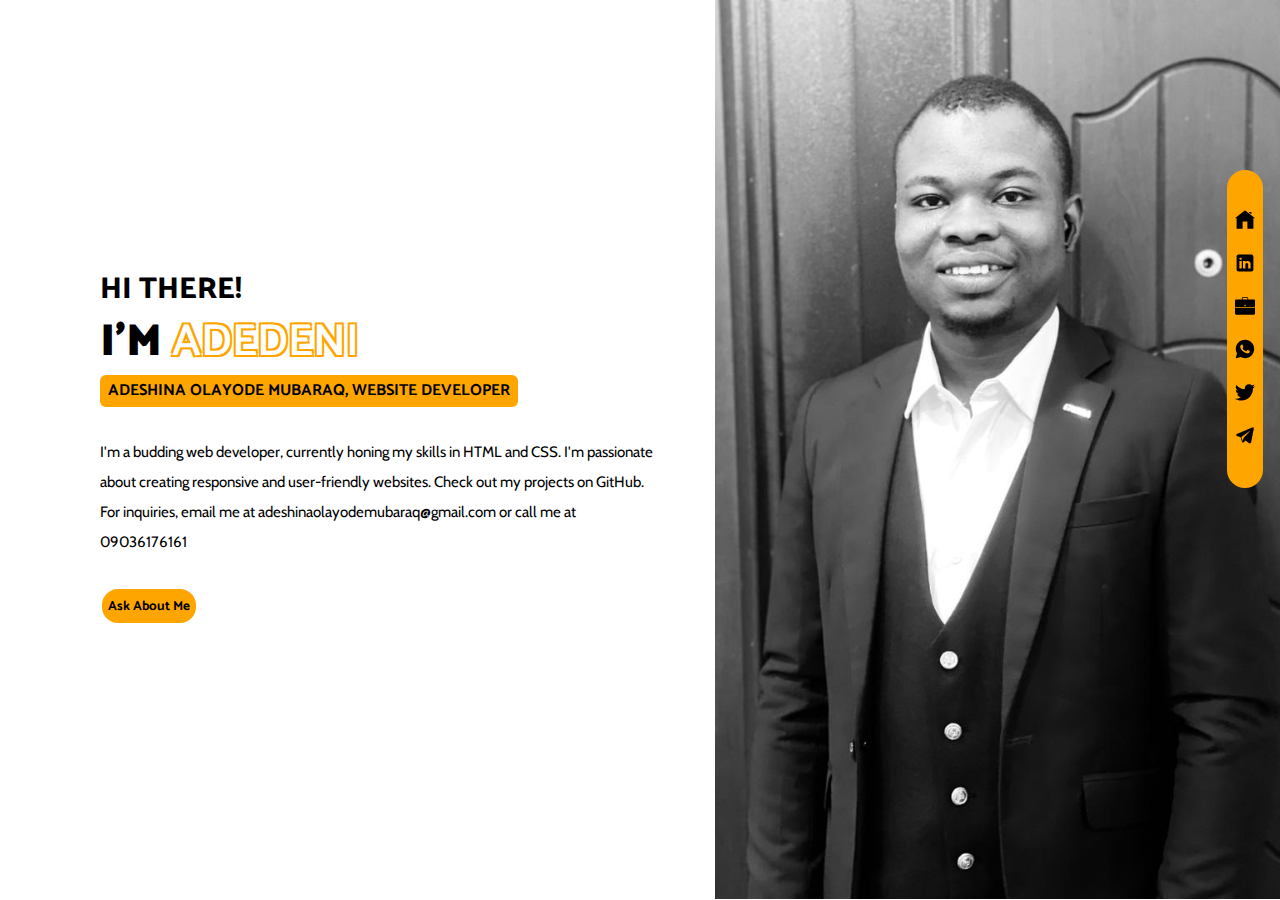
<file: index.html>
<!DOCTYPE html>
<html lang="en">
<head>
    <meta charset="UTF-8">
    <meta name="viewport" content="width=device-width, initial-scale=1.0">
    <title>Portfolio Page</title>
    <link href="https://fonts.googleapis.com/css2?family=Alex+Brush&family=Cabin:ital,wght@0,400..700;1,400..700&family=Catamaran:wght@100..900&family=Cormorant+Garamond:ital,wght@0,300;0,400;0,500;0,600;0,700;1,300;1,400;1,500;1,600;1,700&display=swap" rel="stylesheet">
    <link rel="stylesheet" href="style.css">
</head>
<body>
    <div class="wholepage">
        <div class="firtcoloumn">
            <h2>
                HI THERE!
            </h2>
            <h1>
                I'M <span>ADEDENI</span>
            </h1>
            <h3>
                ADESHINA OLAYODE MUBARAQ, WEBSITE DEVELOPER
            </h3>
            <p>
                I'm a budding web developer, currently honing my skills in HTML and CSS. I'm passionate about creating responsive and user-friendly websites. Check out my projects on GitHub. For inquiries, email me at adeshinaolayodemubaraq@gmail.com or call me at 09036176161
            </p>
            <button>
                <a href="about_me.html"><h4>Ask About Me</h4></a>
             </button>
            </div>
        <div class="secondcolumn">
            <div class="icons">
                <a href="https://adedeni.github.io/Assignment/" class="icona" target="_blank">
                    <svg class="svg" xmlns="http://www.w3.org/2000/svg" x="0px" y="0px" width="20" height="20" viewBox="0 0 50 50">
                        <path d="M 25 1.0507812 C 24.7825 1.0507812 24.565859 1.1197656 24.380859 1.2597656 L 1.3808594 19.210938 C 0.95085938 19.550938 0.8709375 20.179141 1.2109375 20.619141 C 1.5509375 21.049141 2.1791406 21.129062 2.6191406 20.789062 L 4 19.710938 L 4 46 C 4 46.55 4.45 47 5 47 L 19 47 L 19 29 L 31 29 L 31 47 L 45 47 C 45.55 47 46 46.55 46 46 L 46 19.710938 L 47.380859 20.789062 C 47.570859 20.929063 47.78 21 48 21 C 48.3 21 48.589063 20.869141 48.789062 20.619141 C 49.129063 20.179141 49.049141 19.550938 48.619141 19.210938 L 25.619141 1.2597656 C 25.434141 1.1197656 25.2175 1.0507812 25 1.0507812 z M 35 5 L 35 6.0507812 L 41 10.730469 L 41 5 L 35 5 z"></path>
                    </svg>
                </a>
                <a href="https://www.linkedin.com/in/adeshina-olayode/" class="icona" target="_blank">
                    <svg class="svg" xmlns="http://www.w3.org/2000/svg" x="0px" y="0px" width="20" height="20" viewBox="0 0 50 50">
                        <path d="M41,4H9C6.24,4,4,6.24,4,9v32c0,2.76,2.24,5,5,5h32c2.76,0,5-2.24,5-5V9C46,6.24,43.76,4,41,4z M17,20v19h-6V20H17z M11,14.47c0-1.4,1.2-2.47,3-2.47s2.93,1.07,3,2.47c0,1.4-1.12,2.53-3,2.53C12.2,17,11,15.87,11,14.47z M39,39h-6c0,0,0-9.26,0-10 c0-2-1-4-3.5-4.04h-0.08C27,24.96,26,27.02,26,29c0,0.91,0,10,0,10h-6V20h6v2.56c0,0,1.93-2.56,5.81-2.56 c3.97,0,7.19,2.73,7.19,8.26V39z"></path>
                    </svg>
                </a>
                <a href="https://adedeni.github.io/Assignment/week_3/video_19/index.html" class="icona" target="_blank"><svg class="svg" xmlns="http://www.w3.org/2000/svg" x="0px" y="0px" width="20" height="20" viewBox="0 0 50 50">
                    <path d="M 20 3 C 18.355469 3 17 4.355469 17 6 L 17 9 L 3 9 C 1.347656 9 0 10.347656 0 12 L 0 25 C 0 26.652344 1.347656 28 3 28 L 47 28 C 48.652344 28 50 26.652344 50 25 L 50 12 C 50 10.347656 48.652344 9 47 9 L 33 9 L 33 6 C 33 4.355469 31.644531 3 30 3 Z M 20 5 L 30 5 C 30.5625 5 31 5.4375 31 6 L 31 9 L 19 9 L 19 6 C 19 5.4375 19.4375 5 20 5 Z M 25 22 C 26.105469 22 27 22.894531 27 24 C 27 25.105469 26.105469 26 25 26 C 23.894531 26 23 25.105469 23 24 C 23 22.894531 23.894531 22 25 22 Z M 0 27 L 0 44 C 0 45.652344 1.347656 47 3 47 L 47 47 C 48.652344 47 50 45.652344 50 44 L 50 27 C 50 28.652344 48.652344 30 47 30 L 3 30 C 1.347656 30 0 28.652344 0 27 Z"></path>
                    </svg></a>
                <a href="https://api.whatsapp.com/send/?phone=%2B2349036176161&text&type=phone_number&app_absent=0" class="icona" target="_blank"><svg class="svg" xmlns="http://www.w3.org/2000/svg" x="0px" y="0px" width="20" height="20" viewBox="0 0 50 50">
                    <path d="M25,2C12.318,2,2,12.318,2,25c0,3.96,1.023,7.854,2.963,11.29L2.037,46.73c-0.096,0.343-0.003,0.711,0.245,0.966 C2.473,47.893,2.733,48,3,48c0.08,0,0.161-0.01,0.24-0.029l10.896-2.699C17.463,47.058,21.21,48,25,48c12.682,0,23-10.318,23-23 S37.682,2,25,2z M36.57,33.116c-0.492,1.362-2.852,2.605-3.986,2.772c-1.018,0.149-2.306,0.213-3.72-0.231 c-0.857-0.27-1.957-0.628-3.366-1.229c-5.923-2.526-9.791-8.415-10.087-8.804C15.116,25.235,13,22.463,13,19.594 s1.525-4.28,2.067-4.864c0.542-0.584,1.181-0.73,1.575-0.73s0.787,0.005,1.132,0.021c0.363,0.018,0.85-0.137,1.329,1.001 c0.492,1.168,1.673,4.037,1.819,4.33c0.148,0.292,0.246,0.633,0.05,1.022c-0.196,0.389-0.294,0.632-0.59,0.973 s-0.62,0.76-0.886,1.022c-0.296,0.291-0.603,0.606-0.259,1.19c0.344,0.584,1.529,2.493,3.285,4.039 c2.255,1.986,4.158,2.602,4.748,2.894c0.59,0.292,0.935,0.243,1.279-0.146c0.344-0.39,1.476-1.703,1.869-2.286 s0.787-0.487,1.329-0.292c0.542,0.194,3.445,1.604,4.035,1.896c0.59,0.292,0.984,0.438,1.132,0.681 C37.062,30.587,37.062,31.755,36.57,33.116z"></path>
                </svg></a>
                <a href="https://twitter.com/adedeniADE" class="icona" target="_blank"><svg class="svg" xmlns="http://www.w3.org/2000/svg" x="0px" y="0px" width="20" height="20" viewBox="0 0 50 50">
                    <path d="M 50.0625 10.4375 C 48.214844 11.257813 46.234375 11.808594 44.152344 12.058594 C 46.277344 10.785156 47.910156 8.769531 48.675781 6.371094 C 46.691406 7.546875 44.484375 8.402344 42.144531 8.863281 C 40.269531 6.863281 37.597656 5.617188 34.640625 5.617188 C 28.960938 5.617188 24.355469 10.21875 24.355469 15.898438 C 24.355469 16.703125 24.449219 17.488281 24.625 18.242188 C 16.078125 17.8125 8.503906 13.71875 3.429688 7.496094 C 2.542969 9.019531 2.039063 10.785156 2.039063 12.667969 C 2.039063 16.234375 3.851563 19.382813 6.613281 21.230469 C 4.925781 21.175781 3.339844 20.710938 1.953125 19.941406 C 1.953125 19.984375 1.953125 20.027344 1.953125 20.070313 C 1.953125 25.054688 5.5 29.207031 10.199219 30.15625 C 9.339844 30.390625 8.429688 30.515625 7.492188 30.515625 C 6.828125 30.515625 6.183594 30.453125 5.554688 30.328125 C 6.867188 34.410156 10.664063 37.390625 15.160156 37.472656 C 11.644531 40.230469 7.210938 41.871094 2.390625 41.871094 C 1.558594 41.871094 0.742188 41.824219 -0.0585938 41.726563 C 4.488281 44.648438 9.894531 46.347656 15.703125 46.347656 C 34.617188 46.347656 44.960938 30.679688 44.960938 17.09375 C 44.960938 16.648438 44.949219 16.199219 44.933594 15.761719 C 46.941406 14.3125 48.683594 12.5 50.0625 10.4375 Z"></path>
                    </svg></a>
                <a href="https://t.me/adedeni" class="icona" target="_blank"><svg class="svg" xmlns="http://www.w3.org/2000/svg" x="0px" y="0px" width="20" height="20" viewBox="0 0 50 50">
                    <path d="M46.137,6.552c-0.75-0.636-1.928-0.727-3.146-0.238l-0.002,0C41.708,6.828,6.728,21.832,5.304,22.445	c-0.259,0.09-2.521,0.934-2.288,2.814c0.208,1.695,2.026,2.397,2.248,2.478l8.893,3.045c0.59,1.964,2.765,9.21,3.246,10.758	c0.3,0.965,0.789,2.233,1.646,2.494c0.752,0.29,1.5,0.025,1.984-0.355l5.437-5.043l8.777,6.845l0.209,0.125	c0.596,0.264,1.167,0.396,1.712,0.396c0.421,0,0.825-0.079,1.211-0.237c1.315-0.54,1.841-1.793,1.896-1.935l6.556-34.077	C47.231,7.933,46.675,7.007,46.137,6.552z M22,32l-3,8l-3-10l23-17L22,32z"></path>
                    </svg></a>
            </div>
        </div>
    </div>
</body>
</html>
</file>
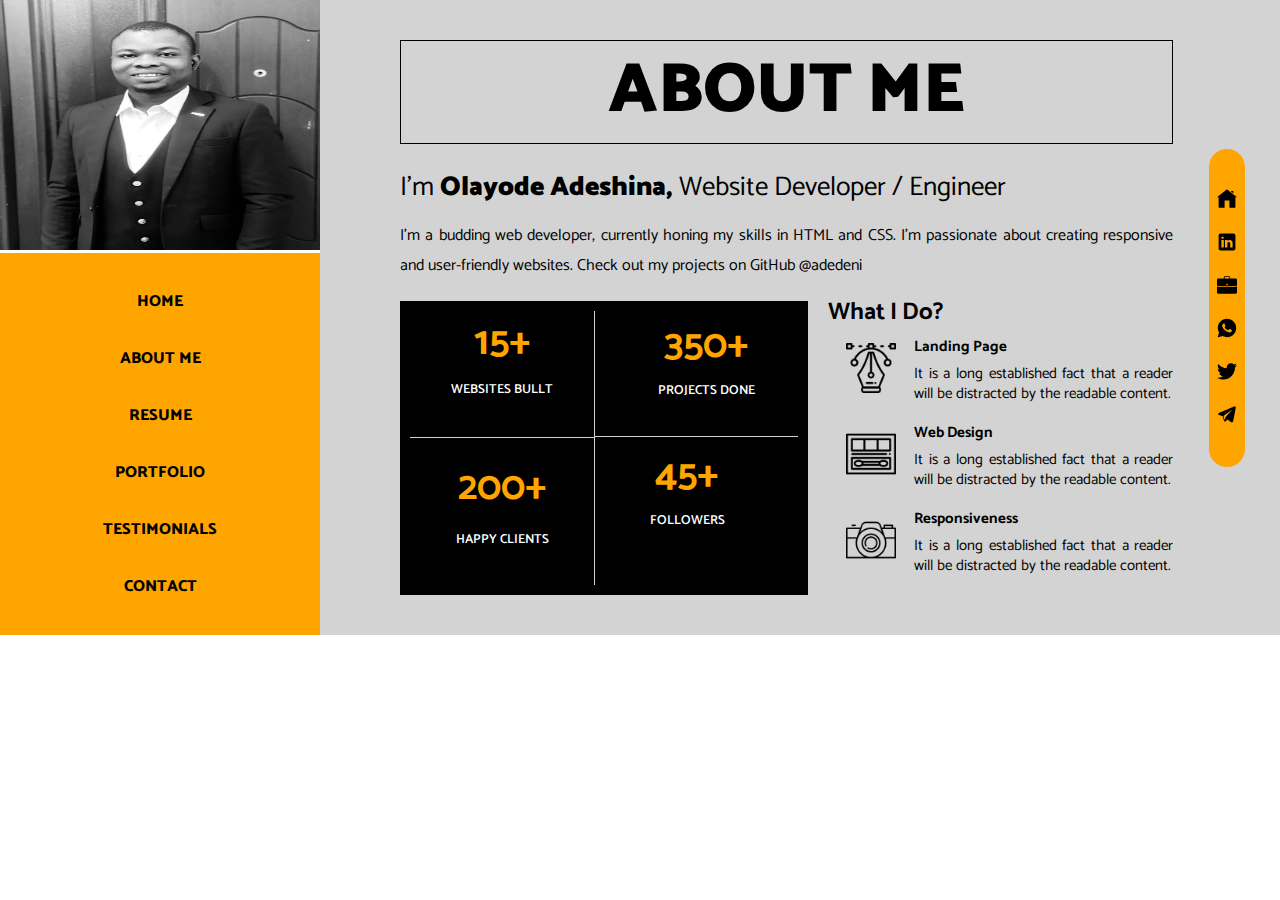
<file: about_me.html>
<!DOCTYPE html>
<html lang="en">
<head>
    <meta charset="UTF-8">
    <meta name="viewport" content="width=device-width, initial-scale=1.0">
    <title>About Me</title>
    <link href="https://fonts.googleapis.com/css2?family=Alex+Brush&family=Cabin:ital,wght@0,400..700;1,400..700&family=Catamaran:wght@100..900&family=Cormorant+Garamond:ital,wght@0,300;0,400;0,500;0,600;0,700;1,300;1,400;1,500;1,600;1,700&display=swap" rel="stylesheet">
    <link rel="stylesheet" href="style.css">
</head>
<body>
    <div class="wholepage">
        <div class="maincolumn1">
            <div class="image">
                <a href="index.html"><img src="images/aboutme.jpg" alt="my passport"></a>
            </div>
            <div>
                <div class="aboutme">
                        <a href="#">HOME</a>
                        <a href="#">ABOUT ME</a>
                        <a href="#">RESUME</a>
                        <a href="#">PORTFOLIO</a>
                        <a href="#">TESTIMONIALS</a>
                        <a href="#">CONTACT</a>
                </div>
            </div>
           </div>
        <div class="maincolumn2">
            <div class="header">
                <h1>ABOUT ME</h1>
                <article>I'm <span> Olayode Adeshina,</span> Website Developer / Engineer</article>
                <section>I'm a budding web developer, currently honing my skills in HTML and CSS. I'm passionate about creating responsive and user-friendly websites. Check out my projects on GitHub @adedeni
                </section>
                </div>
                <div class="lastdiv">
                    <div class="left-container">
                        <div class="item1">
                            <h1>15+</h1>
                            <p>WEBSITES BULLT</p>
                        </div>
                        <div class="item2">
                            <h1>350+</h1>
                            <p>PROJECTS DONE</p>
                        </div>
                        <div class="item3">
                            <h1>200+</h1>
                            <p>HAPPY CLIENTS</p>
                        </div>
                        <div class="item4">
                            <h1>45+</h1>
                            <p>FOLLOWERS</p>
                        </div>
                    </div>
                    <div class="whatido">
                        <div class="whatidotext">
                            What I Do?
                        </div>
                        <div class="whatidopic">
                            <div class="images">
                                <img class="ballpen" src="images/pen.png" alt="ballpen">
                                <img class="cassette" src="images/cassette.png" alt="cassette">
                                <img class="camera" src="images/camera.png" alt="camera">
                            </div>
                        <div class="imagedescription">
                                <span class="imageheader">Landing Page</span>It is a long established fact that a reader will be distracted by the readable content. 
                                <span class="imageheader">Web Design</span>It is a long established fact that a reader will be distracted by the readable content. 
                                <span class="imageheader">Responsiveness</span>It is a long established fact that a reader will be distracted by the readable content. 
                        </div>
                        </div>
                    </div>
                </div>
        </div>
        <div class="maincolumn3">
            <div class="abouticons">
                <a href="https://adedeni.github.io/Assignment/" class="icona" target="_blank">
                    <svg class="svg" xmlns="http://www.w3.org/2000/svg" x="0px" y="0px" width="20" height="20" viewBox="0 0 50 50">
                        <path d="M 25 1.0507812 C 24.7825 1.0507812 24.565859 1.1197656 24.380859 1.2597656 L 1.3808594 19.210938 C 0.95085938 19.550938 0.8709375 20.179141 1.2109375 20.619141 C 1.5509375 21.049141 2.1791406 21.129062 2.6191406 20.789062 L 4 19.710938 L 4 46 C 4 46.55 4.45 47 5 47 L 19 47 L 19 29 L 31 29 L 31 47 L 45 47 C 45.55 47 46 46.55 46 46 L 46 19.710938 L 47.380859 20.789062 C 47.570859 20.929063 47.78 21 48 21 C 48.3 21 48.589063 20.869141 48.789062 20.619141 C 49.129063 20.179141 49.049141 19.550938 48.619141 19.210938 L 25.619141 1.2597656 C 25.434141 1.1197656 25.2175 1.0507812 25 1.0507812 z M 35 5 L 35 6.0507812 L 41 10.730469 L 41 5 L 35 5 z"></path>
                    </svg>
                </a>
                <a href="https://www.linkedin.com/in/adeshina-olayode/" class="icona" target="_blank">
                    <svg class="svg" xmlns="http://www.w3.org/2000/svg" x="0px" y="0px" width="20" height="20" viewBox="0 0 50 50">
                        <path d="M41,4H9C6.24,4,4,6.24,4,9v32c0,2.76,2.24,5,5,5h32c2.76,0,5-2.24,5-5V9C46,6.24,43.76,4,41,4z M17,20v19h-6V20H17z M11,14.47c0-1.4,1.2-2.47,3-2.47s2.93,1.07,3,2.47c0,1.4-1.12,2.53-3,2.53C12.2,17,11,15.87,11,14.47z M39,39h-6c0,0,0-9.26,0-10 c0-2-1-4-3.5-4.04h-0.08C27,24.96,26,27.02,26,29c0,0.91,0,10,0,10h-6V20h6v2.56c0,0,1.93-2.56,5.81-2.56 c3.97,0,7.19,2.73,7.19,8.26V39z"></path>
                    </svg>
                </a>
                <a href="https://adedeni.github.io/Assignment/week_3/video_19/index.html" class="icona" target="_blank"><svg class="svg" xmlns="http://www.w3.org/2000/svg" x="0px" y="0px" width="20" height="20" viewBox="0 0 50 50">
                    <path d="M 20 3 C 18.355469 3 17 4.355469 17 6 L 17 9 L 3 9 C 1.347656 9 0 10.347656 0 12 L 0 25 C 0 26.652344 1.347656 28 3 28 L 47 28 C 48.652344 28 50 26.652344 50 25 L 50 12 C 50 10.347656 48.652344 9 47 9 L 33 9 L 33 6 C 33 4.355469 31.644531 3 30 3 Z M 20 5 L 30 5 C 30.5625 5 31 5.4375 31 6 L 31 9 L 19 9 L 19 6 C 19 5.4375 19.4375 5 20 5 Z M 25 22 C 26.105469 22 27 22.894531 27 24 C 27 25.105469 26.105469 26 25 26 C 23.894531 26 23 25.105469 23 24 C 23 22.894531 23.894531 22 25 22 Z M 0 27 L 0 44 C 0 45.652344 1.347656 47 3 47 L 47 47 C 48.652344 47 50 45.652344 50 44 L 50 27 C 50 28.652344 48.652344 30 47 30 L 3 30 C 1.347656 30 0 28.652344 0 27 Z"></path>
                    </svg></a>
                <a href="https://api.whatsapp.com/send/?phone=%2B2349036176161&text&type=phone_number&app_absent=0" class="icona" target="_blank"><svg class="svg" xmlns="http://www.w3.org/2000/svg" x="0px" y="0px" width="20" height="20" viewBox="0 0 50 50">
                    <path d="M25,2C12.318,2,2,12.318,2,25c0,3.96,1.023,7.854,2.963,11.29L2.037,46.73c-0.096,0.343-0.003,0.711,0.245,0.966 C2.473,47.893,2.733,48,3,48c0.08,0,0.161-0.01,0.24-0.029l10.896-2.699C17.463,47.058,21.21,48,25,48c12.682,0,23-10.318,23-23 S37.682,2,25,2z M36.57,33.116c-0.492,1.362-2.852,2.605-3.986,2.772c-1.018,0.149-2.306,0.213-3.72-0.231 c-0.857-0.27-1.957-0.628-3.366-1.229c-5.923-2.526-9.791-8.415-10.087-8.804C15.116,25.235,13,22.463,13,19.594 s1.525-4.28,2.067-4.864c0.542-0.584,1.181-0.73,1.575-0.73s0.787,0.005,1.132,0.021c0.363,0.018,0.85-0.137,1.329,1.001 c0.492,1.168,1.673,4.037,1.819,4.33c0.148,0.292,0.246,0.633,0.05,1.022c-0.196,0.389-0.294,0.632-0.59,0.973 s-0.62,0.76-0.886,1.022c-0.296,0.291-0.603,0.606-0.259,1.19c0.344,0.584,1.529,2.493,3.285,4.039 c2.255,1.986,4.158,2.602,4.748,2.894c0.59,0.292,0.935,0.243,1.279-0.146c0.344-0.39,1.476-1.703,1.869-2.286 s0.787-0.487,1.329-0.292c0.542,0.194,3.445,1.604,4.035,1.896c0.59,0.292,0.984,0.438,1.132,0.681 C37.062,30.587,37.062,31.755,36.57,33.116z"></path>
                </svg></a>
                <a href="https://twitter.com/adedeniADE" class="icona" target="_blank"><svg class="svg" xmlns="http://www.w3.org/2000/svg" x="0px" y="0px" width="20" height="20" viewBox="0 0 50 50">
                    <path d="M 50.0625 10.4375 C 48.214844 11.257813 46.234375 11.808594 44.152344 12.058594 C 46.277344 10.785156 47.910156 8.769531 48.675781 6.371094 C 46.691406 7.546875 44.484375 8.402344 42.144531 8.863281 C 40.269531 6.863281 37.597656 5.617188 34.640625 5.617188 C 28.960938 5.617188 24.355469 10.21875 24.355469 15.898438 C 24.355469 16.703125 24.449219 17.488281 24.625 18.242188 C 16.078125 17.8125 8.503906 13.71875 3.429688 7.496094 C 2.542969 9.019531 2.039063 10.785156 2.039063 12.667969 C 2.039063 16.234375 3.851563 19.382813 6.613281 21.230469 C 4.925781 21.175781 3.339844 20.710938 1.953125 19.941406 C 1.953125 19.984375 1.953125 20.027344 1.953125 20.070313 C 1.953125 25.054688 5.5 29.207031 10.199219 30.15625 C 9.339844 30.390625 8.429688 30.515625 7.492188 30.515625 C 6.828125 30.515625 6.183594 30.453125 5.554688 30.328125 C 6.867188 34.410156 10.664063 37.390625 15.160156 37.472656 C 11.644531 40.230469 7.210938 41.871094 2.390625 41.871094 C 1.558594 41.871094 0.742188 41.824219 -0.0585938 41.726563 C 4.488281 44.648438 9.894531 46.347656 15.703125 46.347656 C 34.617188 46.347656 44.960938 30.679688 44.960938 17.09375 C 44.960938 16.648438 44.949219 16.199219 44.933594 15.761719 C 46.941406 14.3125 48.683594 12.5 50.0625 10.4375 Z"></path>
                    </svg></a>
                <a href="https://t.me/adedeni" class="icona" target="_blank"><svg class="svg" xmlns="http://www.w3.org/2000/svg" x="0px" y="0px" width="20" height="20" viewBox="0 0 50 50">
                    <path d="M46.137,6.552c-0.75-0.636-1.928-0.727-3.146-0.238l-0.002,0C41.708,6.828,6.728,21.832,5.304,22.445	c-0.259,0.09-2.521,0.934-2.288,2.814c0.208,1.695,2.026,2.397,2.248,2.478l8.893,3.045c0.59,1.964,2.765,9.21,3.246,10.758	c0.3,0.965,0.789,2.233,1.646,2.494c0.752,0.29,1.5,0.025,1.984-0.355l5.437-5.043l8.777,6.845l0.209,0.125	c0.596,0.264,1.167,0.396,1.712,0.396c0.421,0,0.825-0.079,1.211-0.237c1.315-0.54,1.841-1.793,1.896-1.935l6.556-34.077	C47.231,7.933,46.675,7.007,46.137,6.552z M22,32l-3,8l-3-10l23-17L22,32z"></path>
                    </svg></a>
            </div>
        </div>
    </div>
</body>
</html>
</file>
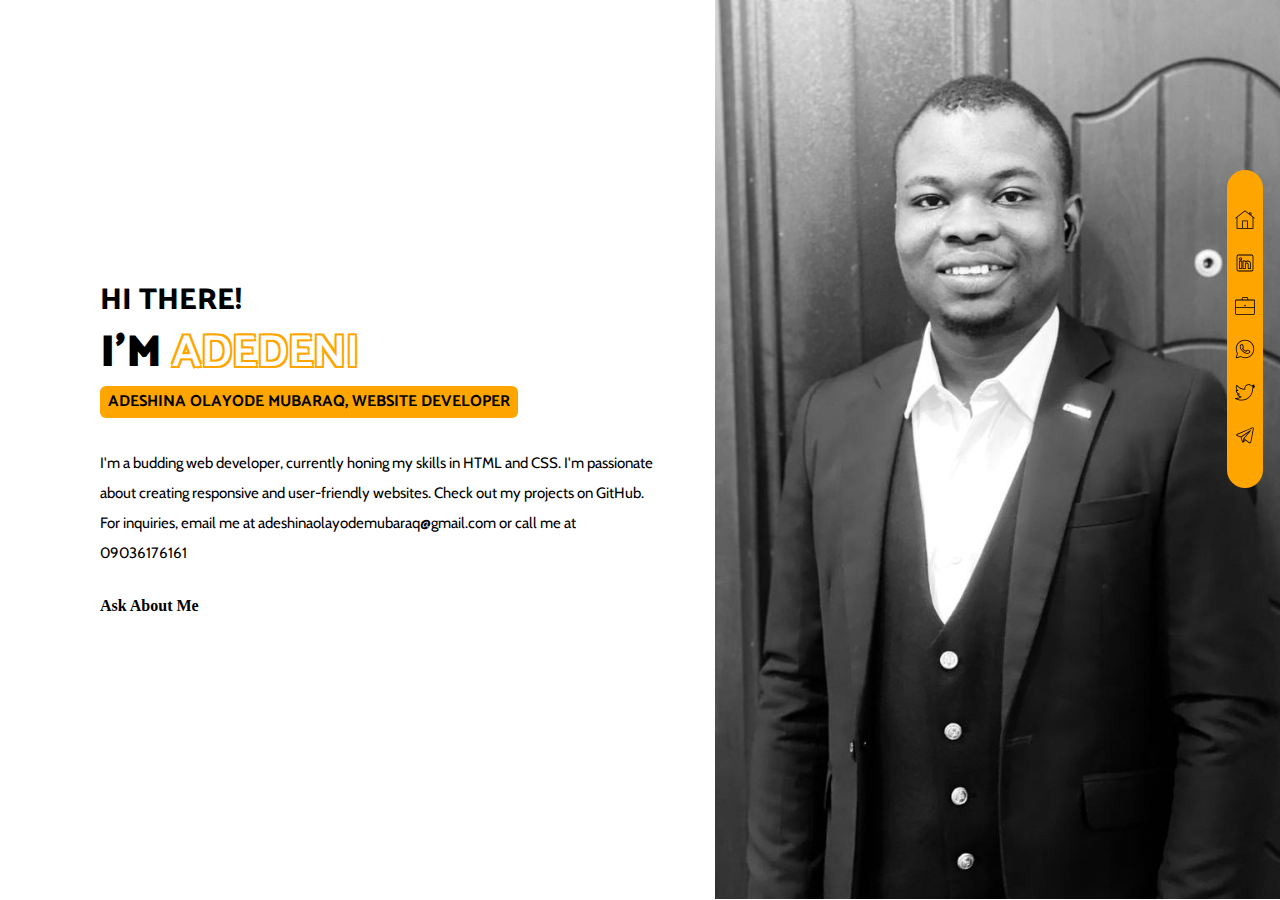
<file: portfolio.html>
<!DOCTYPE html>
<html lang="en">
<head>
    <meta charset="UTF-8">
    <meta name="viewport" content="width=device-width, initial-scale=1.0">
    <title>Portfolio Page</title>
    <link href="https://fonts.googleapis.com/css2?family=Alex+Brush&family=Cabin:ital,wght@0,400..700;1,400..700&family=Catamaran:wght@100..900&family=Cormorant+Garamond:ital,wght@0,300;0,400;0,500;0,600;0,700;1,300;1,400;1,500;1,600;1,700&display=swap" rel="stylesheet">
    <link rel="stylesheet" href="style.css">
</head>
<body>
    <div class="wholepage">
        <div class="firtcoloumn">
            <h2>
                HI THERE!
            </h2>
            <h1>
                I'M <span>ADEDENI</span>
            </h1>
            <h3>
                ADESHINA OLAYODE MUBARAQ, WEBSITE DEVELOPER
            </h3>
            <p>
                I'm a budding web developer, currently honing my skills in HTML and CSS. I'm passionate about creating responsive and user-friendly websites. Check out my projects on GitHub. For inquiries, email me at adeshinaolayodemubaraq@gmail.com or call me at 09036176161
            </p>
            <a href="#"><h4>Ask About Me</h4></a>
        </div>
        <div class="secondcolumn">
            <div class="icons">
                <a href="https://adedeni.github.io/Assignment/" class="icona" target="_blank">
                    <svg class="svg" xmlns="http://www.w3.org/2000/svg" x="0px" y="0px" width="20" height="20" viewBox="0 0 50 50">
                        <path d="M 24.962891 1.0546875 A 1.0001 1.0001 0 0 0 24.384766 1.2636719 L 1.3847656 19.210938 A 1.0005659 1.0005659 0 0 0 2.6152344 20.789062 L 4 19.708984 L 4 46 A 1.0001 1.0001 0 0 0 5 47 L 18.832031 47 A 1.0001 1.0001 0 0 0 19.158203 47 L 30.832031 47 A 1.0001 1.0001 0 0 0 31.158203 47 L 45 47 A 1.0001 1.0001 0 0 0 46 46 L 46 19.708984 L 47.384766 20.789062 A 1.0005657 1.0005657 0 1 0 48.615234 19.210938 L 41 13.269531 L 41 6 L 35 6 L 35 8.5859375 L 25.615234 1.2636719 A 1.0001 1.0001 0 0 0 24.962891 1.0546875 z M 25 3.3222656 L 44 18.148438 L 44 45 L 32 45 L 32 26 L 18 26 L 18 45 L 6 45 L 6 18.148438 L 25 3.3222656 z M 37 8 L 39 8 L 39 11.708984 L 37 10.146484 L 37 8 z M 20 28 L 30 28 L 30 45 L 20 45 L 20 28 z"></path>
                        </svg>
                </a>
                <a href="https://www.linkedin.com/in/adeshina-olayode/" class="icona" target="_blank">
                    <svg class="svg" xmlns="http://www.w3.org/2000/svg" x="0px" y="0px" width="20" height="20" viewBox="0 0 50 50">
                        <path d="M 9 4 C 6.2504839 4 4 6.2504839 4 9 L 4 41 C 4 43.749516 6.2504839 46 9 46 L 41 46 C 43.749516 46 46 43.749516 46 41 L 46 9 C 46 6.2504839 43.749516 4 41 4 L 9 4 z M 9 6 L 41 6 C 42.668484 6 44 7.3315161 44 9 L 44 41 C 44 42.668484 42.668484 44 41 44 L 9 44 C 7.3315161 44 6 42.668484 6 41 L 6 9 C 6 7.3315161 7.3315161 6 9 6 z M 14 11.011719 C 12.904779 11.011719 11.919219 11.339079 11.189453 11.953125 C 10.459687 12.567171 10.011719 13.484511 10.011719 14.466797 C 10.011719 16.333977 11.631285 17.789609 13.691406 17.933594 A 0.98809878 0.98809878 0 0 0 13.695312 17.935547 A 0.98809878 0.98809878 0 0 0 14 17.988281 C 16.27301 17.988281 17.988281 16.396083 17.988281 14.466797 A 0.98809878 0.98809878 0 0 0 17.986328 14.414062 C 17.884577 12.513831 16.190443 11.011719 14 11.011719 z M 14 12.988281 C 15.392231 12.988281 15.94197 13.610038 16.001953 14.492188 C 15.989803 15.348434 15.460091 16.011719 14 16.011719 C 12.614594 16.011719 11.988281 15.302225 11.988281 14.466797 C 11.988281 14.049083 12.140703 13.734298 12.460938 13.464844 C 12.78117 13.19539 13.295221 12.988281 14 12.988281 z M 11 19 A 1.0001 1.0001 0 0 0 10 20 L 10 39 A 1.0001 1.0001 0 0 0 11 40 L 17 40 A 1.0001 1.0001 0 0 0 18 39 L 18 33.134766 L 18 20 A 1.0001 1.0001 0 0 0 17 19 L 11 19 z M 20 19 A 1.0001 1.0001 0 0 0 19 20 L 19 39 A 1.0001 1.0001 0 0 0 20 40 L 26 40 A 1.0001 1.0001 0 0 0 27 39 L 27 29 C 27 28.170333 27.226394 27.345035 27.625 26.804688 C 28.023606 26.264339 28.526466 25.940057 29.482422 25.957031 C 30.468166 25.973981 30.989999 26.311669 31.384766 26.841797 C 31.779532 27.371924 32 28.166667 32 29 L 32 39 A 1.0001 1.0001 0 0 0 33 40 L 39 40 A 1.0001 1.0001 0 0 0 40 39 L 40 28.261719 C 40 25.300181 39.122788 22.95433 37.619141 21.367188 C 36.115493 19.780044 34.024172 19 31.8125 19 C 29.710483 19 28.110853 19.704889 27 20.423828 L 27 20 A 1.0001 1.0001 0 0 0 26 19 L 20 19 z M 12 21 L 16 21 L 16 33.134766 L 16 38 L 12 38 L 12 21 z M 21 21 L 25 21 L 25 22.560547 A 1.0001 1.0001 0 0 0 26.798828 23.162109 C 26.798828 23.162109 28.369194 21 31.8125 21 C 33.565828 21 35.069366 21.582581 36.167969 22.742188 C 37.266572 23.901794 38 25.688257 38 28.261719 L 38 38 L 34 38 L 34 29 C 34 27.833333 33.720468 26.627107 32.990234 25.646484 C 32.260001 24.665862 31.031834 23.983076 29.517578 23.957031 C 27.995534 23.930001 26.747519 24.626988 26.015625 25.619141 C 25.283731 26.611293 25 27.829667 25 29 L 25 38 L 21 38 L 21 21 z"></path>
                        </svg>
                </a>
                <a href="https://adedeni.github.io/Assignment/week_3/video_19/index.html" class="icona" target="_blank"><svg class="svg" xmlns="http://www.w3.org/2000/svg" x="0px" y="0px" width="20" height="20" viewBox="0 0 50 50">
                    <path d="M 20 3 C 18.355469 3 17 4.355469 17 6 L 17 9 L 3 9 C 1.355469 9 0 10.355469 0 12 L 0 26.8125 C -0.0078125 26.875 -0.0078125 26.9375 0 27 L 0 44 C 0 45.644531 1.355469 47 3 47 L 47 47 C 48.644531 47 50 45.644531 50 44 L 50 12 C 50 10.355469 48.644531 9 47 9 L 33 9 L 33 6 C 33 4.355469 31.644531 3 30 3 Z M 20 5 L 30 5 C 30.5625 5 31 5.4375 31 6 L 31 9 L 19 9 L 19 6 C 19 5.4375 19.4375 5 20 5 Z M 3 11 L 47 11 C 47.5625 11 48 11.4375 48 12 L 48 26.84375 C 48 26.875 48 26.90625 48 26.9375 L 48 27 C 48 27.5625 47.5625 28 47 28 L 3 28 C 2.4375 28 2 27.5625 2 27 C 2.007813 26.9375 2.007813 26.875 2 26.8125 L 2 12 C 2 11.4375 2.4375 11 3 11 Z M 25 22 C 23.894531 22 23 22.894531 23 24 C 23 25.105469 23.894531 26 25 26 C 26.105469 26 27 25.105469 27 24 C 27 22.894531 26.105469 22 25 22 Z M 2 29.8125 C 2.316406 29.925781 2.648438 30 3 30 L 47 30 C 47.351563 30 47.683594 29.925781 48 29.8125 L 48 44 C 48 44.5625 47.5625 45 47 45 L 3 45 C 2.4375 45 2 44.5625 2 44 Z"></path>
                    </svg></a>
                <a href="https://api.whatsapp.com/send/?phone=%2B2349036176161&text&type=phone_number&app_absent=0" class="icona" target="_blank"><svg class="svg" xmlns="http://www.w3.org/2000/svg" x="0px" y="0px" width="20" height="20" viewBox="0 0 50 50">
                    <path d="M 25 2 C 12.309534 2 2 12.309534 2 25 C 2 29.079097 3.1186875 32.88588 4.984375 36.208984 L 2.0371094 46.730469 A 1.0001 1.0001 0 0 0 3.2402344 47.970703 L 14.210938 45.251953 C 17.434629 46.972929 21.092591 48 25 48 C 37.690466 48 48 37.690466 48 25 C 48 12.309534 37.690466 2 25 2 z M 25 4 C 36.609534 4 46 13.390466 46 25 C 46 36.609534 36.609534 46 25 46 C 21.278025 46 17.792121 45.029635 14.761719 43.333984 A 1.0001 1.0001 0 0 0 14.033203 43.236328 L 4.4257812 45.617188 L 7.0019531 36.425781 A 1.0001 1.0001 0 0 0 6.9023438 35.646484 C 5.0606869 32.523592 4 28.890107 4 25 C 4 13.390466 13.390466 4 25 4 z M 16.642578 13 C 16.001539 13 15.086045 13.23849 14.333984 14.048828 C 13.882268 14.535548 12 16.369511 12 19.59375 C 12 22.955271 14.331391 25.855848 14.613281 26.228516 L 14.615234 26.228516 L 14.615234 26.230469 C 14.588494 26.195329 14.973031 26.752191 15.486328 27.419922 C 15.999626 28.087653 16.717405 28.96464 17.619141 29.914062 C 19.422612 31.812909 21.958282 34.007419 25.105469 35.349609 C 26.554789 35.966779 27.698179 36.339417 28.564453 36.611328 C 30.169845 37.115426 31.632073 37.038799 32.730469 36.876953 C 33.55263 36.755876 34.456878 36.361114 35.351562 35.794922 C 36.246248 35.22873 37.12309 34.524722 37.509766 33.455078 C 37.786772 32.688244 37.927591 31.979598 37.978516 31.396484 C 38.003976 31.104927 38.007211 30.847602 37.988281 30.609375 C 37.969311 30.371148 37.989581 30.188664 37.767578 29.824219 C 37.302009 29.059804 36.774753 29.039853 36.224609 28.767578 C 35.918939 28.616297 35.048661 28.191329 34.175781 27.775391 C 33.303883 27.35992 32.54892 26.991953 32.083984 26.826172 C 31.790239 26.720488 31.431556 26.568352 30.914062 26.626953 C 30.396569 26.685553 29.88546 27.058933 29.587891 27.5 C 29.305837 27.918069 28.170387 29.258349 27.824219 29.652344 C 27.819619 29.649544 27.849659 29.663383 27.712891 29.595703 C 27.284761 29.383815 26.761157 29.203652 25.986328 28.794922 C 25.2115 28.386192 24.242255 27.782635 23.181641 26.847656 L 23.181641 26.845703 C 21.603029 25.455949 20.497272 23.711106 20.148438 23.125 C 20.171937 23.09704 20.145643 23.130901 20.195312 23.082031 L 20.197266 23.080078 C 20.553781 22.728924 20.869739 22.309521 21.136719 22.001953 C 21.515257 21.565866 21.68231 21.181437 21.863281 20.822266 C 22.223954 20.10644 22.02313 19.318742 21.814453 18.904297 L 21.814453 18.902344 C 21.828863 18.931014 21.701572 18.650157 21.564453 18.326172 C 21.426943 18.001263 21.251663 17.580039 21.064453 17.130859 C 20.690033 16.232501 20.272027 15.224912 20.023438 14.634766 L 20.023438 14.632812 C 19.730591 13.937684 19.334395 13.436908 18.816406 13.195312 C 18.298417 12.953717 17.840778 13.022402 17.822266 13.021484 L 17.820312 13.021484 C 17.450668 13.004432 17.045038 13 16.642578 13 z M 16.642578 15 C 17.028118 15 17.408214 15.004701 17.726562 15.019531 C 18.054056 15.035851 18.033687 15.037192 17.970703 15.007812 C 17.906713 14.977972 17.993533 14.968282 18.179688 15.410156 C 18.423098 15.98801 18.84317 16.999249 19.21875 17.900391 C 19.40654 18.350961 19.582292 18.773816 19.722656 19.105469 C 19.863021 19.437122 19.939077 19.622295 20.027344 19.798828 L 20.027344 19.800781 L 20.029297 19.802734 C 20.115837 19.973483 20.108185 19.864164 20.078125 19.923828 C 19.867096 20.342656 19.838461 20.445493 19.625 20.691406 C 19.29998 21.065838 18.968453 21.483404 18.792969 21.65625 C 18.639439 21.80707 18.36242 22.042032 18.189453 22.501953 C 18.016221 22.962578 18.097073 23.59457 18.375 24.066406 C 18.745032 24.6946 19.964406 26.679307 21.859375 28.347656 C 23.05276 29.399678 24.164563 30.095933 25.052734 30.564453 C 25.940906 31.032973 26.664301 31.306607 26.826172 31.386719 C 27.210549 31.576953 27.630655 31.72467 28.119141 31.666016 C 28.607627 31.607366 29.02878 31.310979 29.296875 31.007812 L 29.298828 31.005859 C 29.655629 30.601347 30.715848 29.390728 31.224609 28.644531 C 31.246169 28.652131 31.239109 28.646231 31.408203 28.707031 L 31.408203 28.708984 L 31.410156 28.708984 C 31.487356 28.736474 32.454286 29.169267 33.316406 29.580078 C 34.178526 29.990889 35.053561 30.417875 35.337891 30.558594 C 35.748225 30.761674 35.942113 30.893881 35.992188 30.894531 C 35.995572 30.982516 35.998992 31.07786 35.986328 31.222656 C 35.951258 31.624292 35.8439 32.180225 35.628906 32.775391 C 35.523582 33.066746 34.975018 33.667661 34.283203 34.105469 C 33.591388 34.543277 32.749338 34.852514 32.4375 34.898438 C 31.499896 35.036591 30.386672 35.087027 29.164062 34.703125 C 28.316336 34.437036 27.259305 34.092596 25.890625 33.509766 C 23.114812 32.325956 20.755591 30.311513 19.070312 28.537109 C 18.227674 27.649908 17.552562 26.824019 17.072266 26.199219 C 16.592866 25.575584 16.383528 25.251054 16.208984 25.021484 L 16.207031 25.019531 C 15.897202 24.609805 14 21.970851 14 19.59375 C 14 17.077989 15.168497 16.091436 15.800781 15.410156 C 16.132721 15.052495 16.495617 15 16.642578 15 z"></path>
                    </svg></a>
                <a href="https://twitter.com/adedeniADE" class="icona" target="_blank"><svg class="svg" xmlns="http://www.w3.org/2000/svg" x="0px" y="0px" width="20" height="20" viewBox="0 0 50 50">
                    <path d="M 34.21875 5.46875 C 28.238281 5.46875 23.375 10.332031 23.375 16.3125 C 23.375 16.671875 23.464844 17.023438 23.5 17.375 C 16.105469 16.667969 9.566406 13.105469 5.125 7.65625 C 4.917969 7.394531 4.597656 7.253906 4.261719 7.277344 C 3.929688 7.300781 3.632813 7.492188 3.46875 7.78125 C 2.535156 9.386719 2 11.234375 2 13.21875 C 2 15.621094 2.859375 17.820313 4.1875 19.625 C 3.929688 19.511719 3.648438 19.449219 3.40625 19.3125 C 3.097656 19.148438 2.726563 19.15625 2.425781 19.335938 C 2.125 19.515625 1.941406 19.839844 1.9375 20.1875 L 1.9375 20.3125 C 1.9375 23.996094 3.84375 27.195313 6.65625 29.15625 C 6.625 29.152344 6.59375 29.164063 6.5625 29.15625 C 6.21875 29.097656 5.871094 29.21875 5.640625 29.480469 C 5.410156 29.742188 5.335938 30.105469 5.4375 30.4375 C 6.554688 33.910156 9.40625 36.5625 12.9375 37.53125 C 10.125 39.203125 6.863281 40.1875 3.34375 40.1875 C 2.582031 40.1875 1.851563 40.148438 1.125 40.0625 C 0.65625 40 0.207031 40.273438 0.0507813 40.71875 C -0.109375 41.164063 0.0664063 41.660156 0.46875 41.90625 C 4.980469 44.800781 10.335938 46.5 16.09375 46.5 C 25.425781 46.5 32.746094 42.601563 37.65625 37.03125 C 42.566406 31.460938 45.125 24.226563 45.125 17.46875 C 45.125 17.183594 45.101563 16.90625 45.09375 16.625 C 46.925781 15.222656 48.5625 13.578125 49.84375 11.65625 C 50.097656 11.285156 50.070313 10.789063 49.777344 10.445313 C 49.488281 10.101563 49 9.996094 48.59375 10.1875 C 48.078125 10.417969 47.476563 10.441406 46.9375 10.625 C 47.648438 9.675781 48.257813 8.652344 48.625 7.5 C 48.75 7.105469 48.613281 6.671875 48.289063 6.414063 C 47.964844 6.160156 47.511719 6.128906 47.15625 6.34375 C 45.449219 7.355469 43.558594 8.066406 41.5625 8.5 C 39.625 6.6875 37.074219 5.46875 34.21875 5.46875 Z M 34.21875 7.46875 C 36.769531 7.46875 39.074219 8.558594 40.6875 10.28125 C 40.929688 10.53125 41.285156 10.636719 41.625 10.5625 C 42.929688 10.304688 44.167969 9.925781 45.375 9.4375 C 44.679688 10.375 43.820313 11.175781 42.8125 11.78125 C 42.355469 12.003906 42.140625 12.53125 42.308594 13.011719 C 42.472656 13.488281 42.972656 13.765625 43.46875 13.65625 C 44.46875 13.535156 45.359375 13.128906 46.3125 12.875 C 45.457031 13.800781 44.519531 14.636719 43.5 15.375 C 43.222656 15.578125 43.070313 15.90625 43.09375 16.25 C 43.109375 16.65625 43.125 17.058594 43.125 17.46875 C 43.125 23.71875 40.726563 30.503906 36.15625 35.6875 C 31.585938 40.871094 24.875 44.5 16.09375 44.5 C 12.105469 44.5 8.339844 43.617188 4.9375 42.0625 C 9.15625 41.738281 13.046875 40.246094 16.1875 37.78125 C 16.515625 37.519531 16.644531 37.082031 16.511719 36.683594 C 16.378906 36.285156 16.011719 36.011719 15.59375 36 C 12.296875 35.941406 9.535156 34.023438 8.0625 31.3125 C 8.117188 31.3125 8.164063 31.3125 8.21875 31.3125 C 9.207031 31.3125 10.183594 31.1875 11.09375 30.9375 C 11.53125 30.808594 11.832031 30.402344 11.816406 29.945313 C 11.800781 29.488281 11.476563 29.097656 11.03125 29 C 7.472656 28.28125 4.804688 25.382813 4.1875 21.78125 C 5.195313 22.128906 6.226563 22.402344 7.34375 22.4375 C 7.800781 22.464844 8.214844 22.179688 8.355469 21.746094 C 8.496094 21.3125 8.324219 20.835938 7.9375 20.59375 C 5.5625 19.003906 4 16.296875 4 13.21875 C 4 12.078125 4.296875 11.03125 4.6875 10.03125 C 9.6875 15.519531 16.6875 19.164063 24.59375 19.5625 C 24.90625 19.578125 25.210938 19.449219 25.414063 19.210938 C 25.617188 18.96875 25.695313 18.648438 25.625 18.34375 C 25.472656 17.695313 25.375 17.007813 25.375 16.3125 C 25.375 11.414063 29.320313 7.46875 34.21875 7.46875 Z"></path>
                    </svg></a>
                <a href="https://t.me/adedeni" class="icona" target="_blank"><svg class="svg" xmlns="http://www.w3.org/2000/svg" x="0px" y="0px" width="20" height="20" viewBox="0 0 50 50">
                    <path d="M 44.376953 5.9863281 C 43.889905 6.0076957 43.415817 6.1432497 42.988281 6.3144531 C 42.565113 6.4845113 40.128883 7.5243408 36.53125 9.0625 C 32.933617 10.600659 28.256963 12.603668 23.621094 14.589844 C 14.349356 18.562196 5.2382813 22.470703 5.2382812 22.470703 L 5.3046875 22.445312 C 5.3046875 22.445312 4.7547875 22.629122 4.1972656 23.017578 C 3.9185047 23.211806 3.6186028 23.462555 3.3730469 23.828125 C 3.127491 24.193695 2.9479735 24.711788 3.015625 25.259766 C 3.2532479 27.184511 5.2480469 27.730469 5.2480469 27.730469 L 5.2558594 27.734375 L 14.158203 30.78125 C 14.385177 31.538434 16.858319 39.792923 17.402344 41.541016 C 17.702797 42.507484 17.984013 43.064995 18.277344 43.445312 C 18.424133 43.635633 18.577962 43.782915 18.748047 43.890625 C 18.815627 43.933415 18.8867 43.965525 18.957031 43.994141 C 18.958531 43.994806 18.959437 43.99348 18.960938 43.994141 C 18.969579 43.997952 18.977708 43.998295 18.986328 44.001953 L 18.962891 43.996094 C 18.979231 44.002694 18.995359 44.013801 19.011719 44.019531 C 19.043456 44.030655 19.062905 44.030268 19.103516 44.039062 C 20.123059 44.395042 20.966797 43.734375 20.966797 43.734375 L 21.001953 43.707031 L 26.470703 38.634766 L 35.345703 45.554688 L 35.457031 45.605469 C 37.010484 46.295216 38.415349 45.910403 39.193359 45.277344 C 39.97137 44.644284 40.277344 43.828125 40.277344 43.828125 L 40.310547 43.742188 L 46.832031 9.7519531 C 46.998903 8.9915162 47.022612 8.334202 46.865234 7.7402344 C 46.707857 7.1462668 46.325492 6.6299361 45.845703 6.34375 C 45.365914 6.0575639 44.864001 5.9649605 44.376953 5.9863281 z M 44.429688 8.0195312 C 44.627491 8.0103707 44.774102 8.032983 44.820312 8.0605469 C 44.866523 8.0881109 44.887272 8.0844829 44.931641 8.2519531 C 44.976011 8.419423 45.000036 8.7721605 44.878906 9.3242188 L 44.875 9.3359375 L 38.390625 43.128906 C 38.375275 43.162926 38.240151 43.475531 37.931641 43.726562 C 37.616914 43.982653 37.266874 44.182554 36.337891 43.792969 L 26.632812 36.224609 L 26.359375 36.009766 L 26.353516 36.015625 L 23.451172 33.837891 L 39.761719 14.648438 A 1.0001 1.0001 0 0 0 38.974609 13 A 1.0001 1.0001 0 0 0 38.445312 13.167969 L 14.84375 28.902344 L 5.9277344 25.849609 C 5.9277344 25.849609 5.0423771 25.356927 5 25.013672 C 4.99765 24.994652 4.9871961 25.011869 5.0332031 24.943359 C 5.0792101 24.874869 5.1948546 24.759225 5.3398438 24.658203 C 5.6298218 24.456159 5.9609375 24.333984 5.9609375 24.333984 L 5.9941406 24.322266 L 6.0273438 24.308594 C 6.0273438 24.308594 15.138894 20.399882 24.410156 16.427734 C 29.045787 14.44166 33.721617 12.440122 37.318359 10.902344 C 40.914175 9.3649615 43.512419 8.2583658 43.732422 8.1699219 C 43.982886 8.0696253 44.231884 8.0286918 44.429688 8.0195312 z M 33.613281 18.792969 L 21.244141 33.345703 L 21.238281 33.351562 A 1.0001 1.0001 0 0 0 21.183594 33.423828 A 1.0001 1.0001 0 0 0 21.128906 33.507812 A 1.0001 1.0001 0 0 0 20.998047 33.892578 A 1.0001 1.0001 0 0 0 20.998047 33.900391 L 19.386719 41.146484 C 19.35993 41.068197 19.341173 41.039555 19.3125 40.947266 L 19.3125 40.945312 C 18.800713 39.30085 16.467362 31.5161 16.144531 30.439453 L 33.613281 18.792969 z M 22.640625 35.730469 L 24.863281 37.398438 L 21.597656 40.425781 L 22.640625 35.730469 z"></path>
                    </svg></a>
            </div>
        </div>
    </div>
</body>
</html>
</file>
<file: style.css>
/*default browser reset code*/

html, body, div, span, object, iframe,
h1, h2, h3, h4, h5, h6, p, blockquote, pre,
abbr, address, cite, code,
del, dfn, em, img, ins, kbd, q, samp,
small, strong, sub, sup, var,
b, i,
dl, dt, dd, ol, ul, li,
fieldset, form, label, legend,
table, caption, tbody, tfoot, thead, tr, th, td,
article, aside, canvas, details, figcaption, figure,
footer, header, hgroup, menu, nav, section, summary,
time, mark, audio, video {
    margin:0;
    padding:0;
    border:0;
    outline:0;
    font-size:100%;
    vertical-align:baseline;
    background:transparent;
}

body {
    line-height:1;
}

article,aside,details,figcaption,figure,
footer,header,hgroup,menu,nav,section {
    display:block;
}

nav ul {
    list-style:none;
}

blockquote, q {
    quotes:none;
}

blockquote:before, blockquote:after,
q:before, q:after {
    content:'';
    content:none;
}

a {
    margin:0;
    padding:0;
    font-size:100%;
    vertical-align:baseline;
    background:transparent;
}

/* change colours to suit your needs */
ins {
    background-color:#ff9;
    color:#000;
    text-decoration:none;
}

/* change colours to suit your needs */
mark {
    background-color:#ff9;
    color:#000;
    font-style:italic;
    font-weight:bold;
}

del {
    text-decoration: line-through;
}

abbr[title], dfn[title] {
    border-bottom:1px dotted;
    cursor:help;
}

table {
    border-collapse:collapse;
    border-spacing:0;
}

/* change border colour to suit your needs */
hr {
    display:block;
    height:1px;
    border:0;  
    border-top:1px solid #cccccc;
    margin:1em 0;
    padding:0;
}

input, select {
    vertical-align:middle;
}
/* THIS IS WHERE MY STYLING STARTS */
/* protfoliocard first page */
    .wholepage {
        display: flex;
    }
    .firtcoloumn {
        flex: 1;
        height: 100%;
        margin:  auto 0%;
        padding: 0px 50px 0px 100px;
    }
    .secondcolumn {
        flex: 1;
        /* to make the height perfect */
        height: calc(100vh - 1px);
        background-image: url(images/aboutme.jpg);
        background-size: cover;
        background-repeat: no-repeat;
        background-position: center;
    
    }
    h2{
        font-size: 30px;
        font-family: "catamaran";
        padding-bottom: 15px;
        font-weight: 800;
    }
    h1{
        font-size: 45px;
        font-family: "catamaran";
        padding-bottom: 10px;
        font-weight: 900;
    }
    h1 span{
        color: white;
        font-weight: 600;
        /* how to add outline */
        text-shadow:
        -2px -2px 0 orange,  
        2px -2px 0 orange,
        -2px 2px 0 orange,
        2px 2px 0 orange;
    }
    h3 {
        font-family: "catamaran";
        background-color: orange;
        padding: 8px;
        width: fit-content;
        height: fit-content;
        border-radius: 6px   ;
    }
    p {
        padding: 30px 0px;
        font-size: 15px;
        font-family: "cabin";
        line-height: 30px;
    }
    button {
        font-family: "catamaran";
        font-weight: 700;
        background-color: orange;
        padding: 6px;
        width: fit-content;
        height: fit-content;
        border: 2px solid white;
        border-radius: 18px;
        transition: transform 0.3s ease;
    }
    button:hover{
        transform: scale(1.07);;
    }
    a {
        text-decoration: none;
        color: black;
        
    }
    a:hover {
        text-decoration: none;
        color: white;
    }
    .icons {
        display: flex;
        flex-direction: column;
        margin: 30% 3% 50% auto;
        background-color: orange;
        gap: 20px;
        padding: 40px 8px;
        width: fit-content;
        border-radius: 20px;
    }
    .icona {
        transition: transform 0.3s ease;
    }
    .icona:hover {
        transform: scale(1.3);;
    }
    .svg {
        fill: black;
        transition: fill 0.3s ease;
    }
    .svg:hover {
        fill: white;
      }
      /* styling for about me page */
      .maincolumn1{
        flex: 3;
      }
      .maincolumn2{
        flex: 8;
        background-color: #d3d3d3;
      }
      .maincolumn3{
        flex: 1;
        background-color: #d3d3d3;
      }
     img{
        height: 250px;
        width:320px;
     }
      .aboutme{
        display: flex;
        flex-flow: column;
        text-align: center;
        font-family: "catamaran";
        font-weight: 800;
        background-color: orange;
        line-height: 57px;
        padding: 20px 20px;
      }
    .header{
        margin: 40px 0px 0px 80px;       
      }
      .header h1{
        font-family: "catamaran";
        text-align: center;
        border: 1px solid #000;
        font-size: 70px;
        padding: 16px 0;
      }
      .abouticons {
        display: flex;
        flex-direction: column;
        margin: 140% auto 0% auto;
        background-color: orange;
        gap: 20px;
        padding: 40px 8px;
        width: fit-content;
        border-radius: 20px;
    }
    .header article{
        font-family: "catamaran" ;
        padding: 30px 0px 20px 0px;
        font-size: 27px;

    }
    article span{
        font-weight: 900;
    }
    section{
        padding: 0px 0px 20px 0px;
        line-height: 30px;
        text-align: justify;
        font-family: "catamaran";
    }
    .lastdiv{
        display: flex;
    }
    .left-container{
        display: flex;
        flex-wrap: wrap;
        margin: 0px 20px 10px 80px;
        padding: 10px;
        background-color: #000;
    }
    .item1{
        width: calc(50% - 10px);
    }
    .item1 p{
    padding-top: 2px;
    }
    .item1 h1{
        padding-top: 12px;
    }
    .item2{
        width: calc(50% - 10px);
        margin-bottom: 20px;
        margin: auto 0%;
        border-bottom: 1px solid #d3d3d3;
        border-left: 1px solid #d3d3d3;
        padding-left: 19px;
        padding-top: 15px;
    }
    .item2 p{
        padding-top: 0px;
        }
    .item3{
        width: calc(50% - 10px);
        height: calc(50% - 20px);
        margin: auto 0%;  
        border-right: 1px solid #d3d3d3;  
        border-top: 1px solid #d3d3d3;  
        padding-top: 30px;   
    }
    .item3 p{
        padding-top: 7px;
    }
    .item4{
        width: calc(50% - 10px);
        margin: auto 0%; 
    }
    .item4 p{
        padding-top: 0px;
    }
    
    .left-container  p{
        font-family: "catamaran";
        color: white;
        font-size: 13px;
        font-weight: 600;
        text-align: center;
    }
    .left-container  h1{
        font-size: 40px;
        font-weight: 700;
        font-family: "catamaran";
        text-align: center;
        color: orange;
    }
    .whatido{
        flex: 5;
    }
    .whatidotext{
        font-family: "catamaran";
        font-size: 24px;
        font-weight: 700;
    }
    .whatidopic{
        display: flex;
    }
    .images{
        margin: 18px;
        display: flex;
        flex-flow: column;
        gap: 36px;
    }
    .camera{
        width: 50px;
        height: 50px;
    }
    .cassette{
        width: 50px;
        height: 50px;
    }
    .ballpen{
        width: 50px;
        height: 50px;
    }
    .imagedescription{
        display: flex;
        flex-flow: row wrap;
        font-family: "catamaran";
        line-height: 20px;
        font-size: 15px;
        text-align: justify;
    }

.imageheader{
    padding-top: 12px;
    font-weight: bold;
}
</file>
